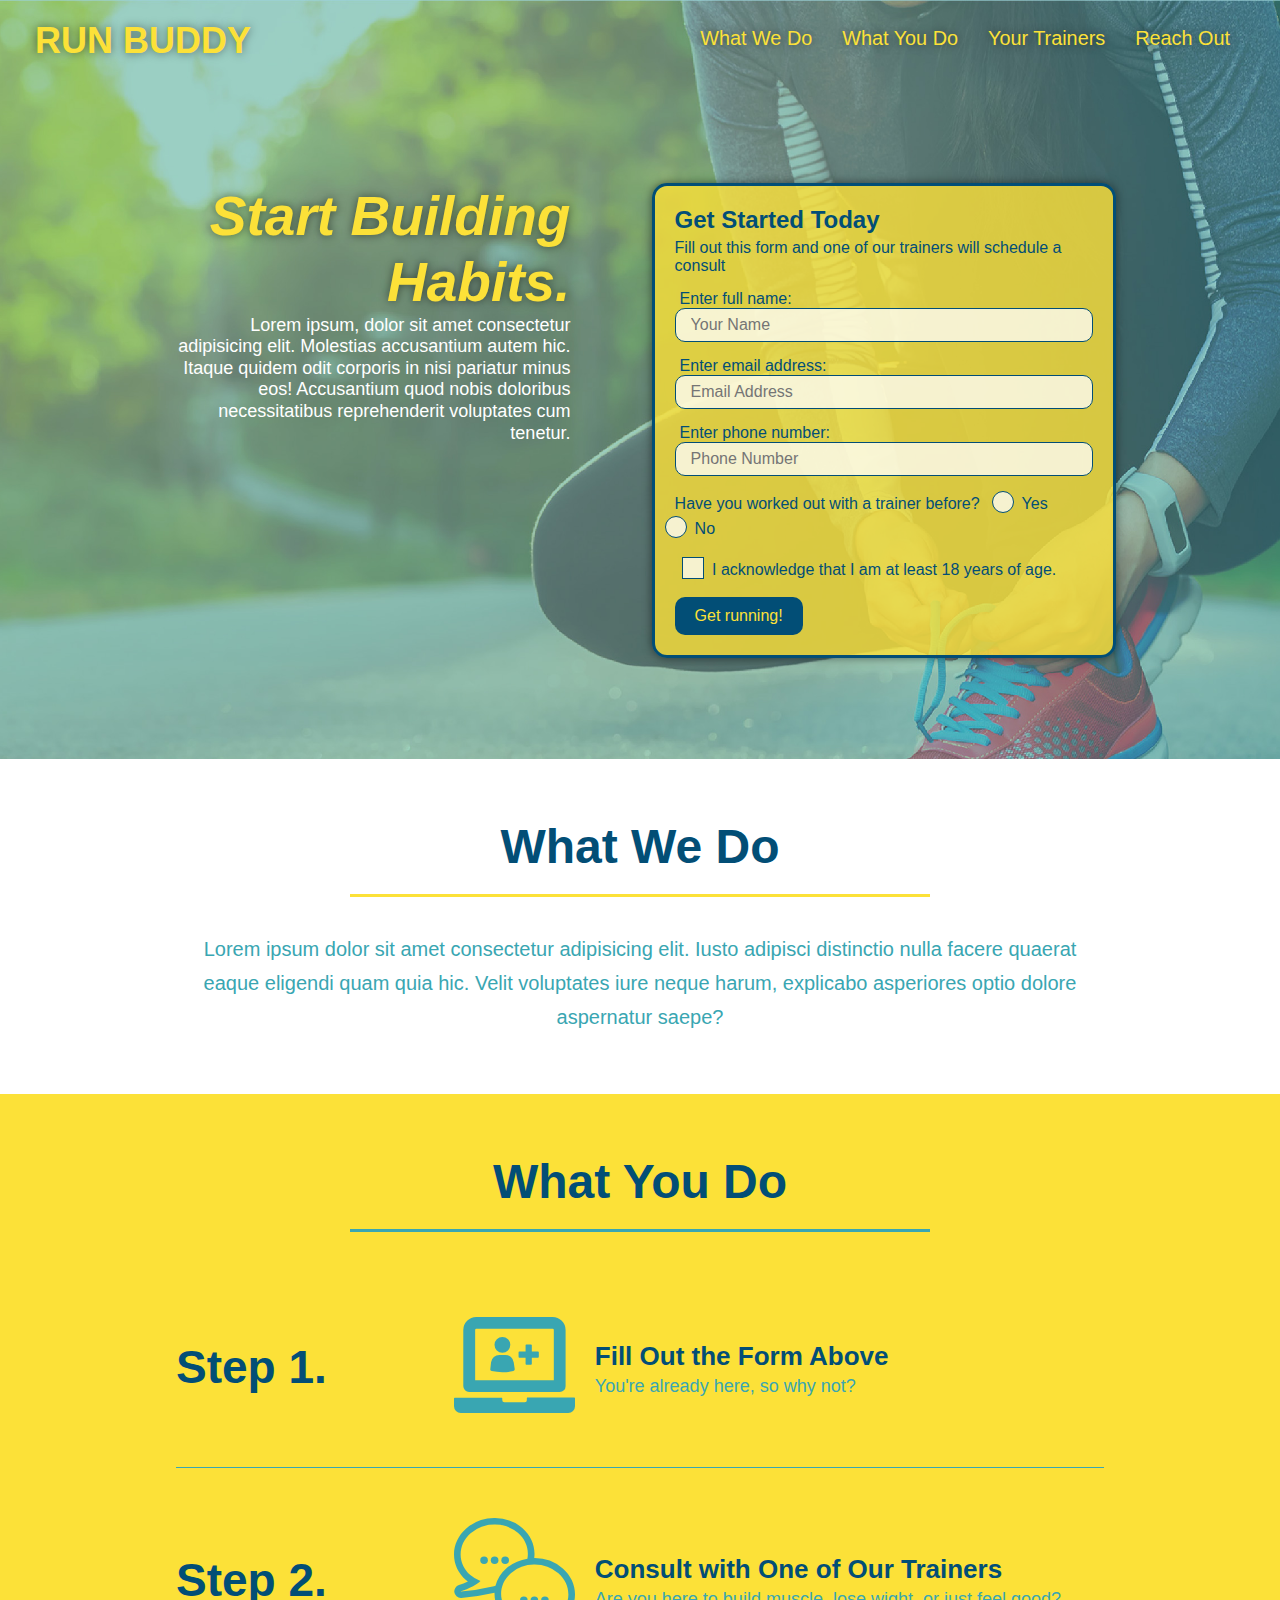
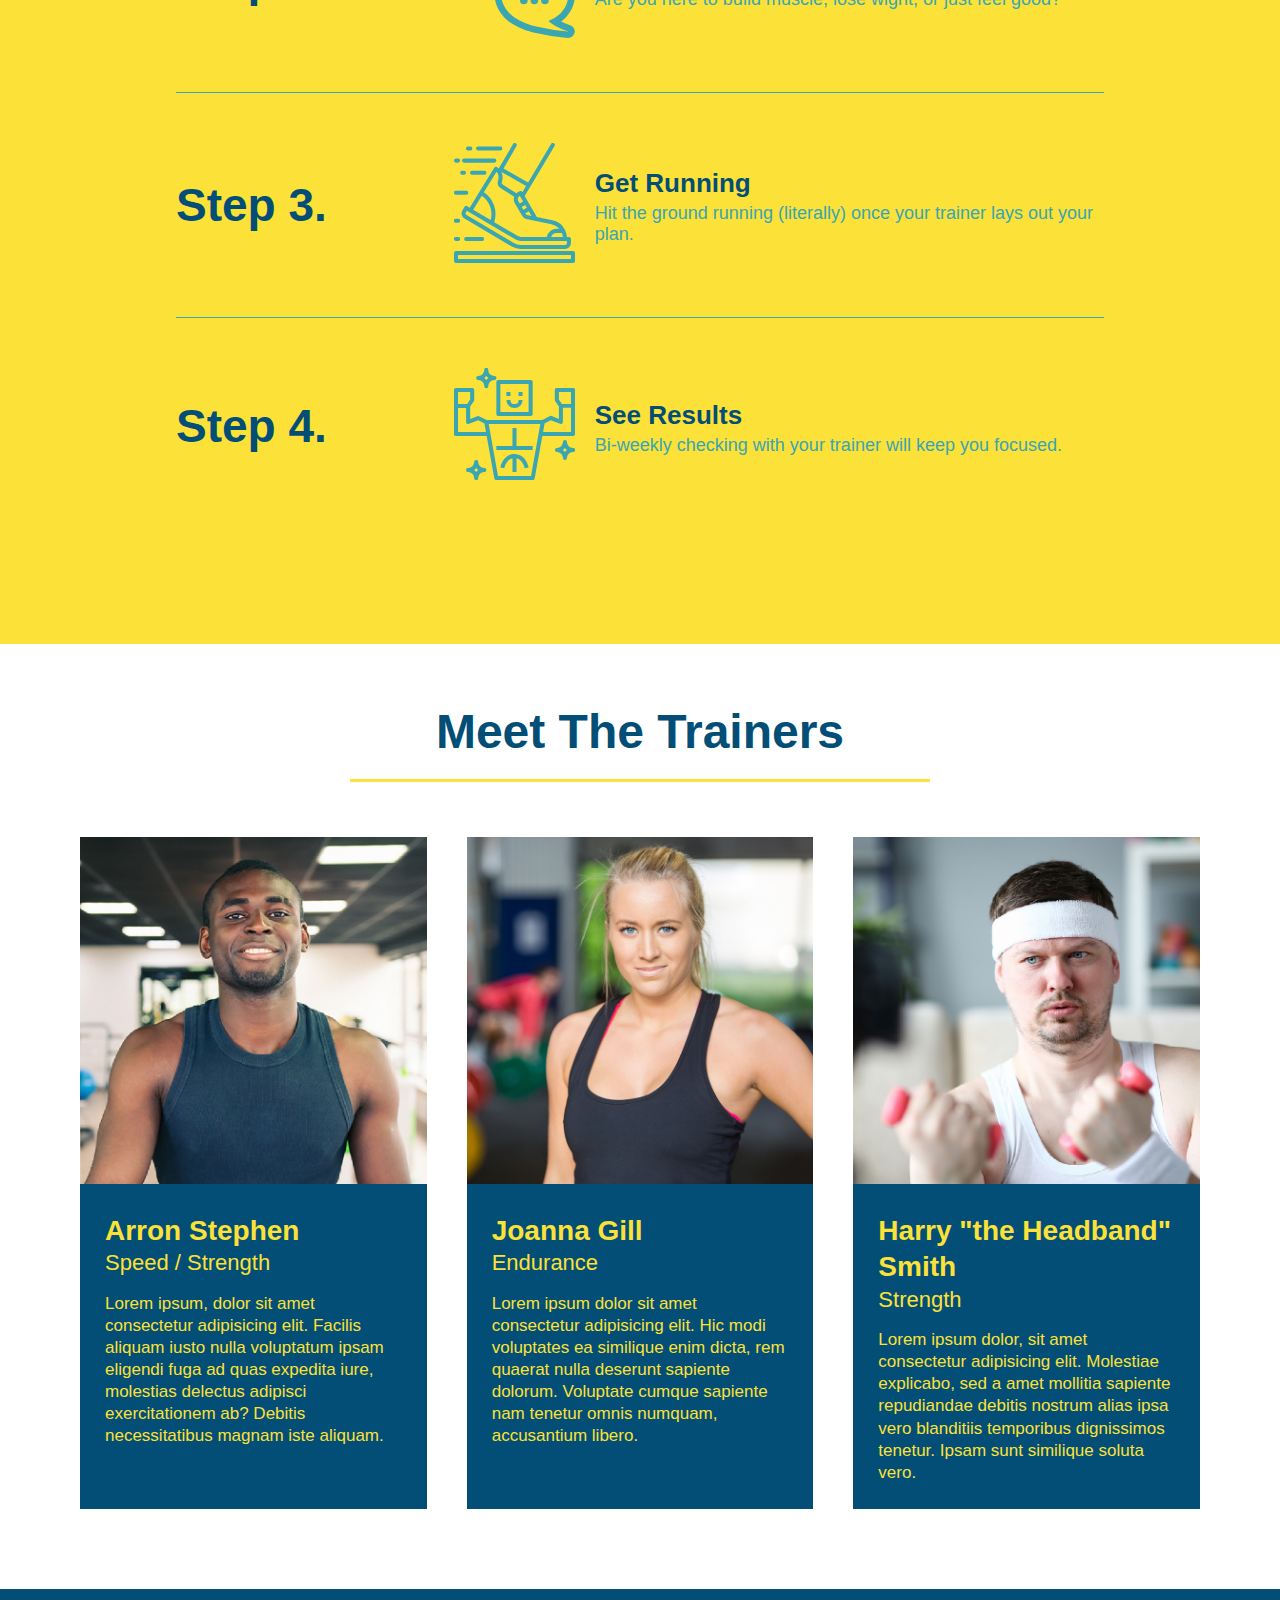
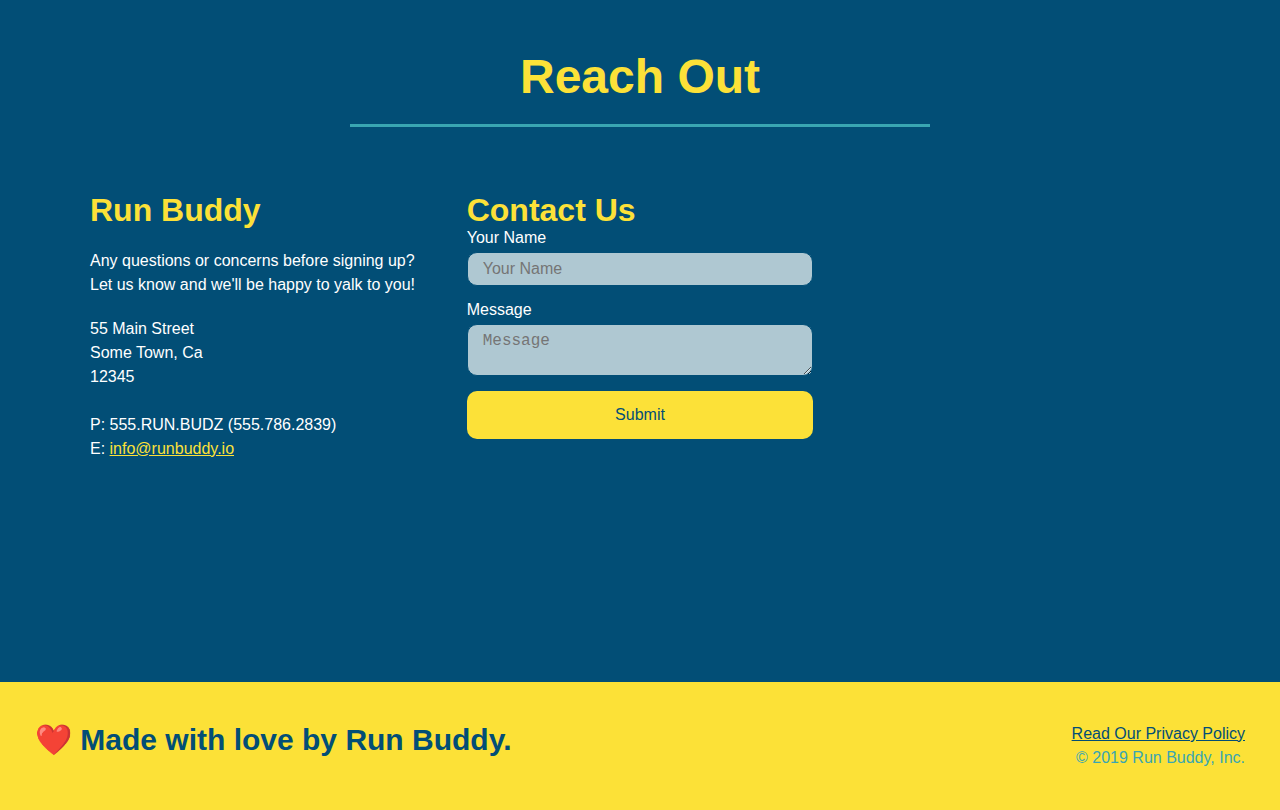
<file: index.html>
<!DOCTYPE html>
<html lang = "en">
    <head>
        <meta charset = "UTF-8" name = "viewport" content = "width=device-width, initial-scaled = 1.0"/>
        
        <title>Run Buddy</title>

        <link rel = "stylesheet" href = "./assets/css/style.css"/>
        
    </head>
    <body>
        <!--navigation -->
        <header>
            <h1>
                <a href = "/">RUN BUDDY</a>
            </h1>
            <nav>
                <!-- Unordered list elements -->
                <ul>
                    <!-- List item element-->
                    <li>
                        <!-- Anchor element -->
                        <a href = "#what-we-do">What We Do</a>
                    </li>
                    <li>
                        <a href = "#what-you-do">What You Do</a>
                    </li>
                    <li>
                        <a href = "#your-trainers">Your Trainers</a>
                    </li>
                    <li>
                        <a href = "#reach-out">Reach Out</a>
                    </li>
                </ul>
            </nav>
        </header>

        <!-- hero/jumbotron -->
        <section class = "hero">
            <div class = "hero-cta">
                <h2>Start Building Habits.</h2>
                <p>
                    Lorem ipsum, dolor sit amet consectetur adipisicing elit. Molestias accusantium autem hic. Itaque quidem odit corporis in nisi pariatur minus eos! Accusantium quod nobis doloribus necessitatibus reprehenderit voluptates cum tenetur.
                </p>
            </div>
            <div class = "hero-form">
                <h3>Get Started Today</h3>
                <p>Fill out this form and one of our trainers will schedule a consult</p>
                <form>
                    <label for = "name">Enter full name:</label>
                    <input class = "form-input" type = "text" placeholder = "Your Name" name = "name" id = "name"/>
                    
                    <label for = "email">Enter email address:</label>
                    <input class = "form-input" type = "email" placeholder = "Email Address" name = "email" id = "email"/>

                    <label for = "phone">Enter phone number:</label>
                    <input class = "form-input" type = "tel" placeholder = "Phone Number" name = "phone" id = "phone"/>
                    <p>
                        Have you worked out with a trainer before?
                        <span class = "radio-wrapper">
                            <input type = "radio" name = "trainer-confirm" id = "trainer-yes"/>
                            <label for = "trainer-yes">Yes</label>                           
                        </span>
                        <span class = "radio-wrapper">
                            <input type = "radio" name = "trainer-confirm" id = "trainer-no"/>
                            <label for = "trainer-no">No</label>
                        </span>
                    </p>
                    <p>
                        <span class = "checkbox-wrapper">
                            <input type = "checkbox" name = "age-confrim" id= "checkbox"/>
                            <label for = "checkbox">
                                I acknowledge that I am at least 18 years of age.
                            </label>
                        </span>
                    </p>
                    <button type = "submit">
                        Get running!
                    </button>

                </form>
            </div>
        </section>

        <!-- "what we do" section -->
        <section id = "what-we-do" class = "intro">
            <div class = "flex-row">
                <h2 class = "section-title primary-border">What We Do</h2>
            </div>
            <div class = "flex-row">
                <p>
                    Lorem ipsum dolor sit amet consectetur adipisicing elit. Iusto adipisci distinctio nulla facere quaerat eaque eligendi quam quia hic. Velit voluptates iure neque harum, explicabo asperiores optio dolore aspernatur saepe?
                </p>
            </div>                     
        </section>

        <!-- "what you do" section -->
        <section id = "what-you-do" class = "steps">
            <div class = "flex-row">
                <h2 class = "section-title secondary-border">What You Do</h2>
            </div>
            <div class = "step">
                <h3>Step 1.</h3>
                <div class = "step-info">
                    <div class = "step-img">
                        <img src = "./assets/images/step-1.svg" alt = ""/>
                    </div>
                    <div class = "step-text">
                        <h4>Fill Out the Form Above</h4>
                        <p>You're already here, so why not?</p>
                    </div>
                </div>
            </div>

            <div class = "step">
                <h3>Step 2.</h3>
                <div class = "step-info">
                    <div class = "step-img">
                        <img src = "./assets/images/step-2.svg" alt = ""/>
                    </div>
                    <div class = "step-text">
                        <h4>Consult with One of Our Trainers</h4>
                        <p>Are you here to build muscle, lose wight, or just feel good?</p>
                    </div>
                </div>
            </div>

            <div class = "step">
                <h3>Step 3.</h3>
                <div class = "step-info">
                    <div class = "step-img">
                        <img src = "./assets/images/step-3.svg" alt = ""/>
                    </div>
                    <div class = "step-text">
                        <h4>Get Running</h4>
                        <p>Hit the ground running (literally) once your trainer lays out your plan.</p>
                    </div>
                </div>
            </div>

            <div class = "step">
                <h3>Step 4.</h3>
                <div class = "step-info">
                    <div class = "step-img">
                        <img src = "./assets/images/step-4.svg" alt = ""/>
                    </div>
                    <div class = "step-text">
                        <h4>See Results</h4>
                        <p>Bi-weekly checking with your trainer will keep you focused.</p>
                    </div>
                </div>
            </div>
        </section>

        <!-- "meet the trainers" section -->
        <section id = "your-trainers">
            <div class = "flex-row">
                <h2 class = "section-title primary-border">Meet The Trainers</h2>
            </div>
            <div class = "trainers">
                <article class = "trainer">
                    <img src = "./assets/images/trainer-1.jpg" alt = "Arron Stephens in his workout clothes, ready to pump iron"/>
                    <div class = "trainer-bio">
                        <h3 class = "trainer-name">Arron Stephen</h3>
                        <h4 class = "trainer-role">Speed / Strength</h4>              
                        <p>
                            Lorem ipsum, dolor sit amet consectetur adipisicing elit. Facilis aliquam iusto nulla voluptatum ipsam eligendi fuga ad quas expedita iure, molestias delectus adipisci exercitationem ab? Debitis necessitatibus magnam iste aliquam.
                        </p>
                    </div>
                </article>
                <article class = "trainer"> 
                    <img src = "./assets/images/trainer-2.jpg" alt = "Joanna Gill cooling off after a workout"/>
                    <div class = "trainer-bio">
                        <h3 class = "trainer-name">Joanna Gill</h3>
                        <h4 class = "trainer-role">Endurance</h4>
                        <p>
                            Lorem ipsum dolor sit amet consectetur adipisicing elit. Hic modi voluptates ea similique enim dicta, rem quaerat nulla deserunt sapiente dolorum. Voluptate cumque sapiente nam tenetur omnis numquam, accusantium libero.    
                        </p>
                    </div>    
                </article>
                <article class = "trainer">
                    <img src = "./assets/images/trainer-3.jpg" alt = "Harry Smith wearing a headband and lifting comically small pink weights"/>
                    <div class = "trainer-bio">
                        <h3 class = "trainer-name">Harry "the Headband" Smith</h3>
                        <h4 class = trainer-role>Strength</h4>
                        <p>
                            Lorem ipsum dolor, sit amet consectetur adipisicing elit. Molestiae explicabo, sed a amet mollitia sapiente repudiandae debitis nostrum alias ipsa vero blanditiis temporibus dignissimos tenetur. Ipsam sunt similique soluta vero.
                        </p>
                    </div>
                </article>
            </div>
        </section>

        <!-- "reach out" section -->
        <section id = "reach-out" class = "contact">
            <h2 class = "section-title secondary-border">Reach Out</h2>
            <div class = "contact-info">
                <div class = "contact-info">
                    <div>
                        <h3>
                            Run Buddy
                        </h3>
                        <p>
                            Any questions or concerns before signing up?
                            <br/>
                            Let us know and we'll be happy to yalk to you!
                        </p>
                        <address>
                            55 Main Street <br/>
                            Some Town, Ca <br/>
                            12345 <br/><br/>
                            P: 555.RUN.BUDZ (555.786.2839)<br/>
                            E: <a href = "mailto:info@runbuddy.io">info@runbuddy.io</a>
                        </address>
                    </div>
                    <div class = "contact-form">
                        <h3>Contact Us</h3>
                        <form>
                            <label for = "contact-name">Your Name</label>
                            <input type = "text" id = "contact-name" placeholder = "Your Name" />

                            <label for = "contact-message">Message</label>
                            <textarea id = "contact-message" placeholder = "Message"></textarea>

                            <button type = "submit">Submit</buttom>
                        </form>
                    </div>       
                    <iframe 
                        src="https://www.google.com/maps/embed?pb=!1m18!1m12!1m3!1d2895.558683058066!2d-89.74902238422682!3d43.469809872287655!2m3!1f0!2f0!3f0!3m2!1i1024!2i768!4f13.1!3m3!1m2!1s0x88076a65f02b73b5%3A0x31add589e475df8e!2s315%203rd%20Ave%2C%20Baraboo%2C%20WI%2053913!5e0!3m2!1sen!2sus!4v1622053499423!5m2!1sen!2sus"
                        style="border:0;" 
                        allowfullscreen="" 
                        loading="lazy">
                    </iframe>  
                </div>       
            </div>
        </section>

        <!-- footer -->
        <footer>
            <h2>❤️ Made with love by Run Buddy.</h2>
            <div>
                <a href = "./privacy-policy.html">Read Our Privacy Policy</a><br/>
                &copy; 2019 Run Buddy, Inc.
            </div>
        </footer>
           
    </body>
</html>
</file>
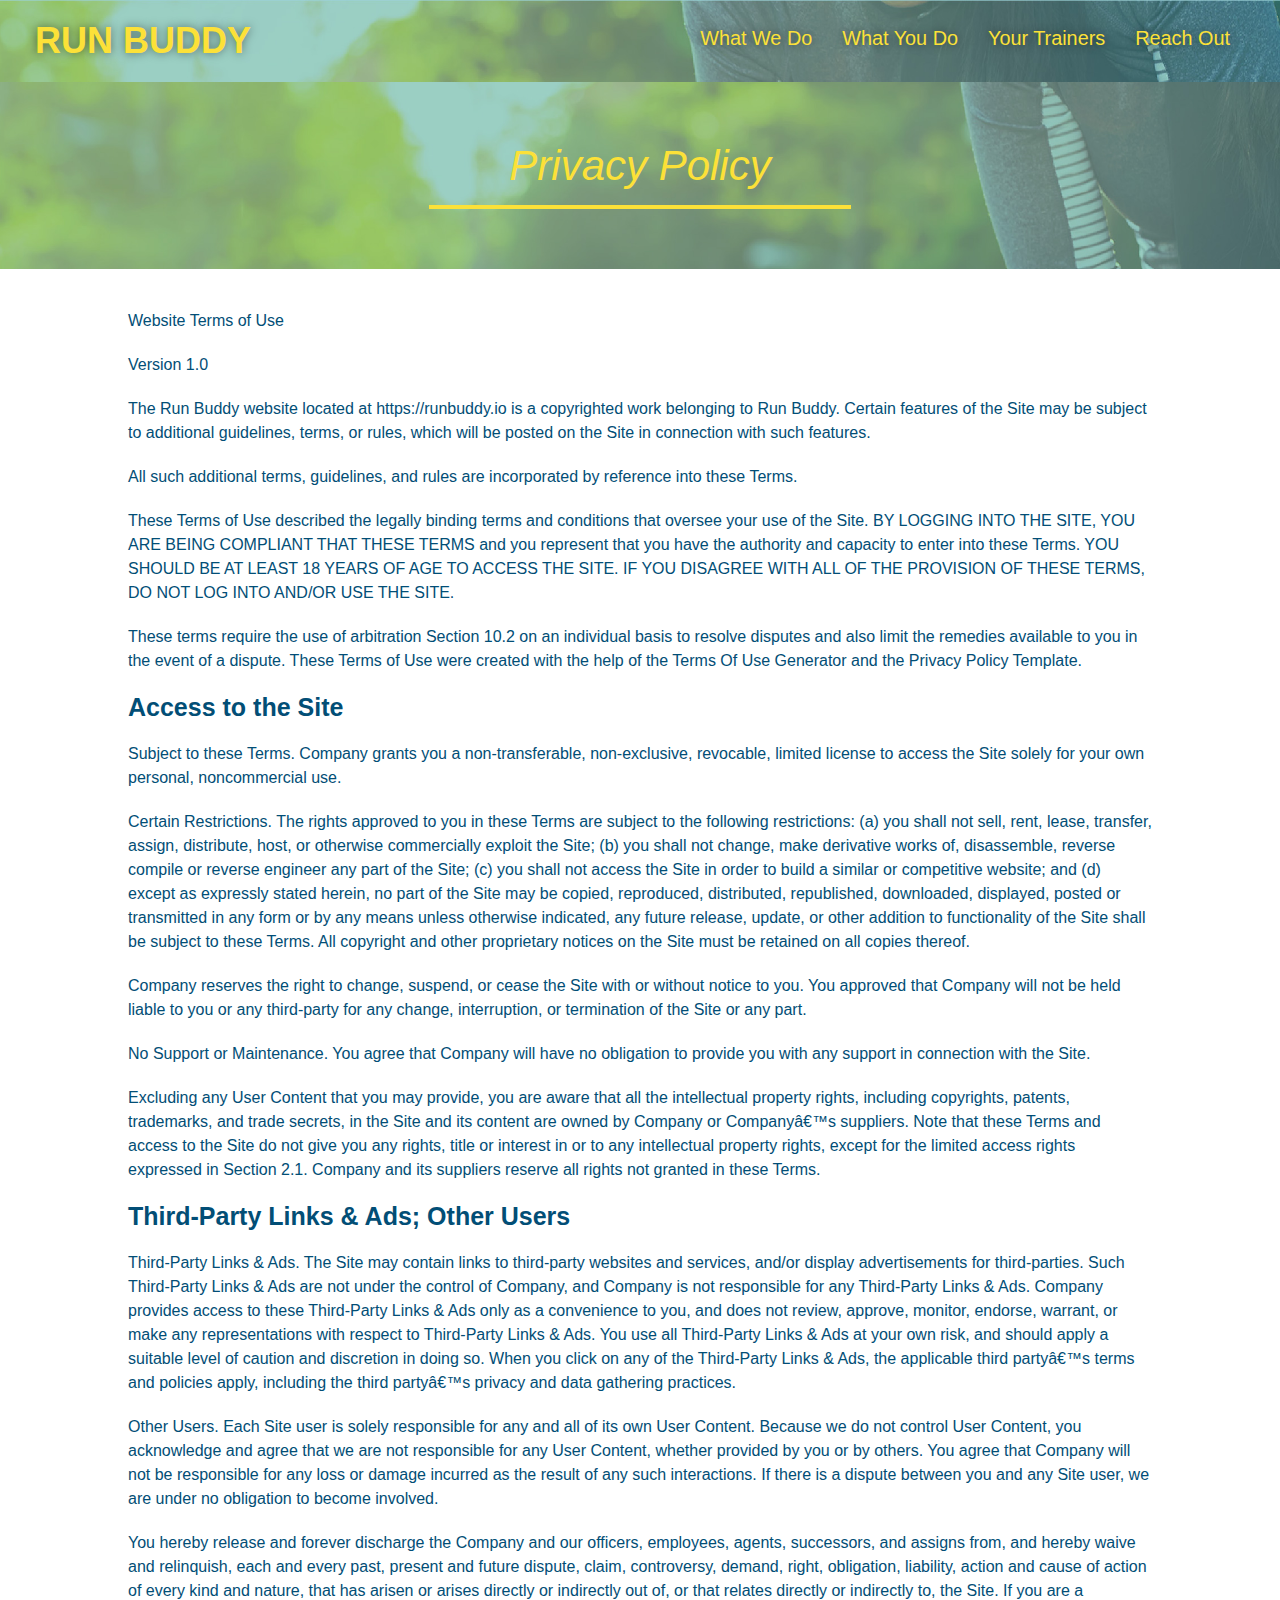
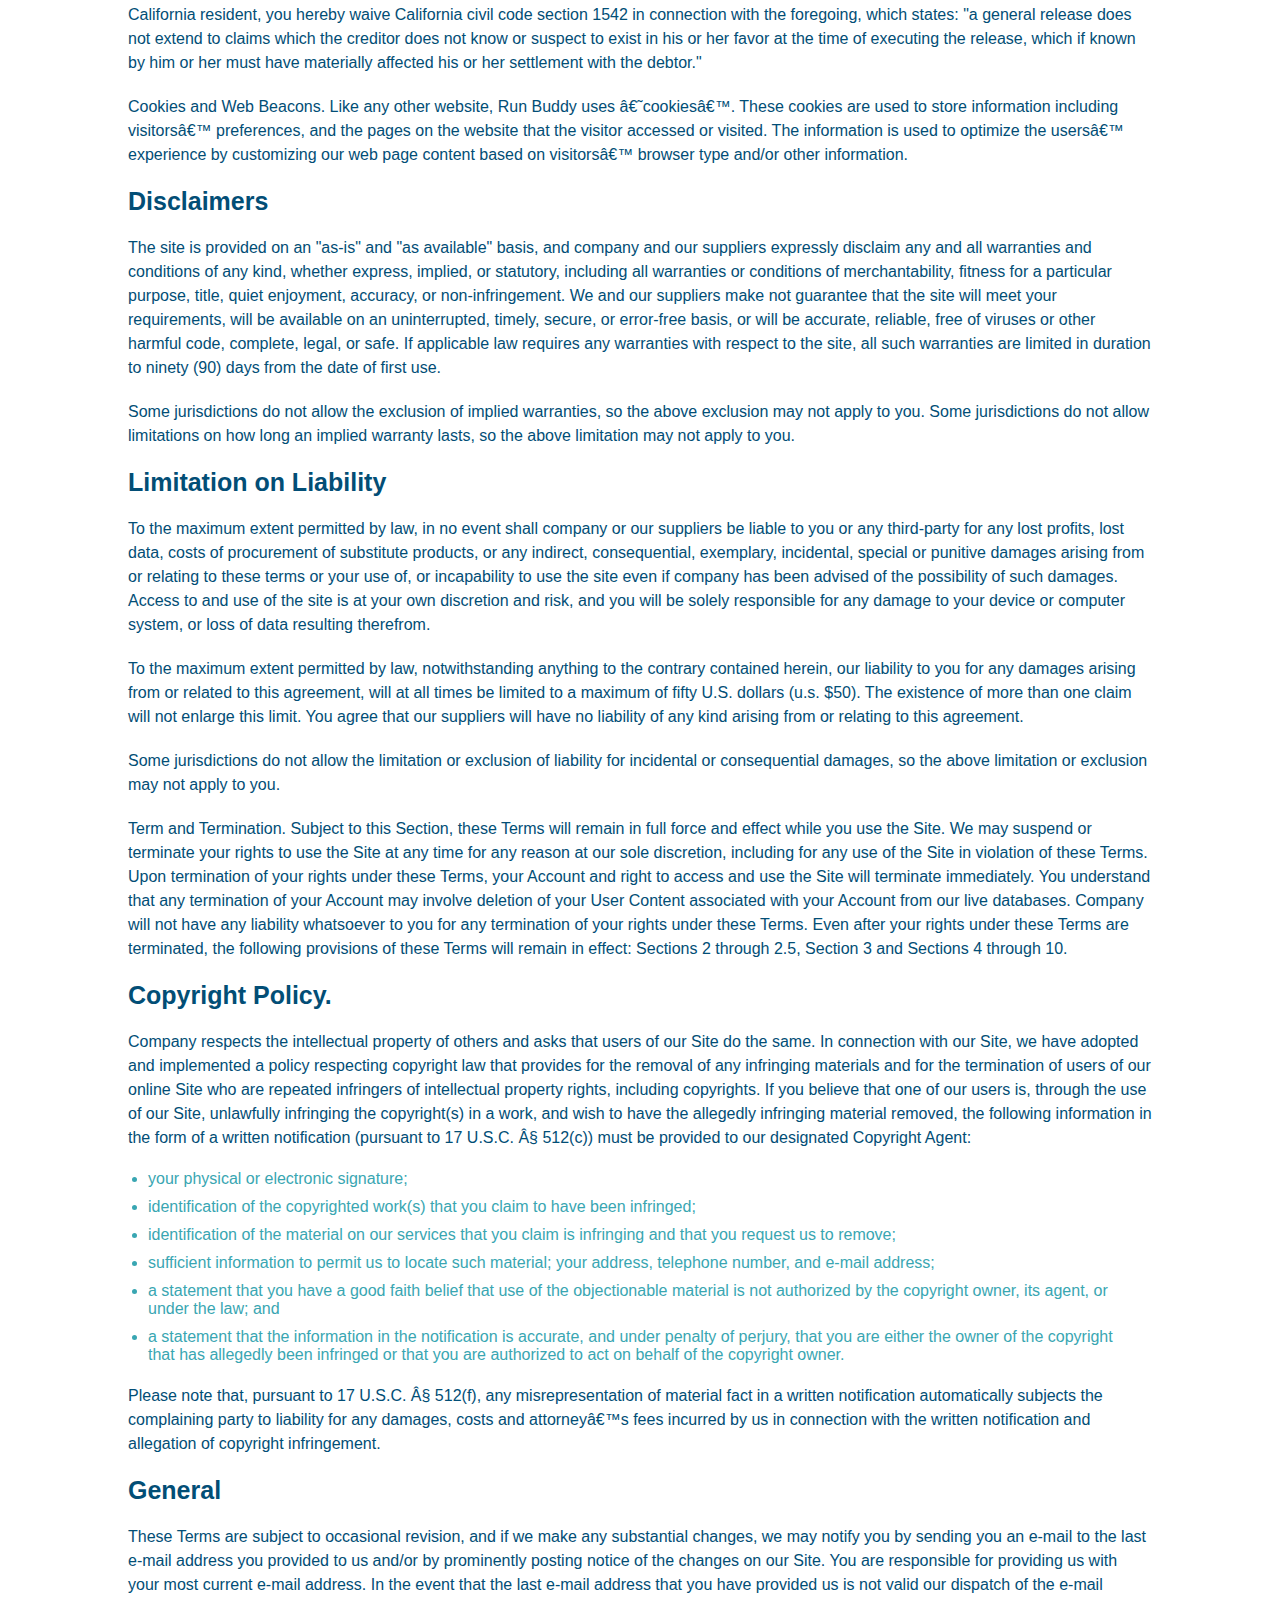
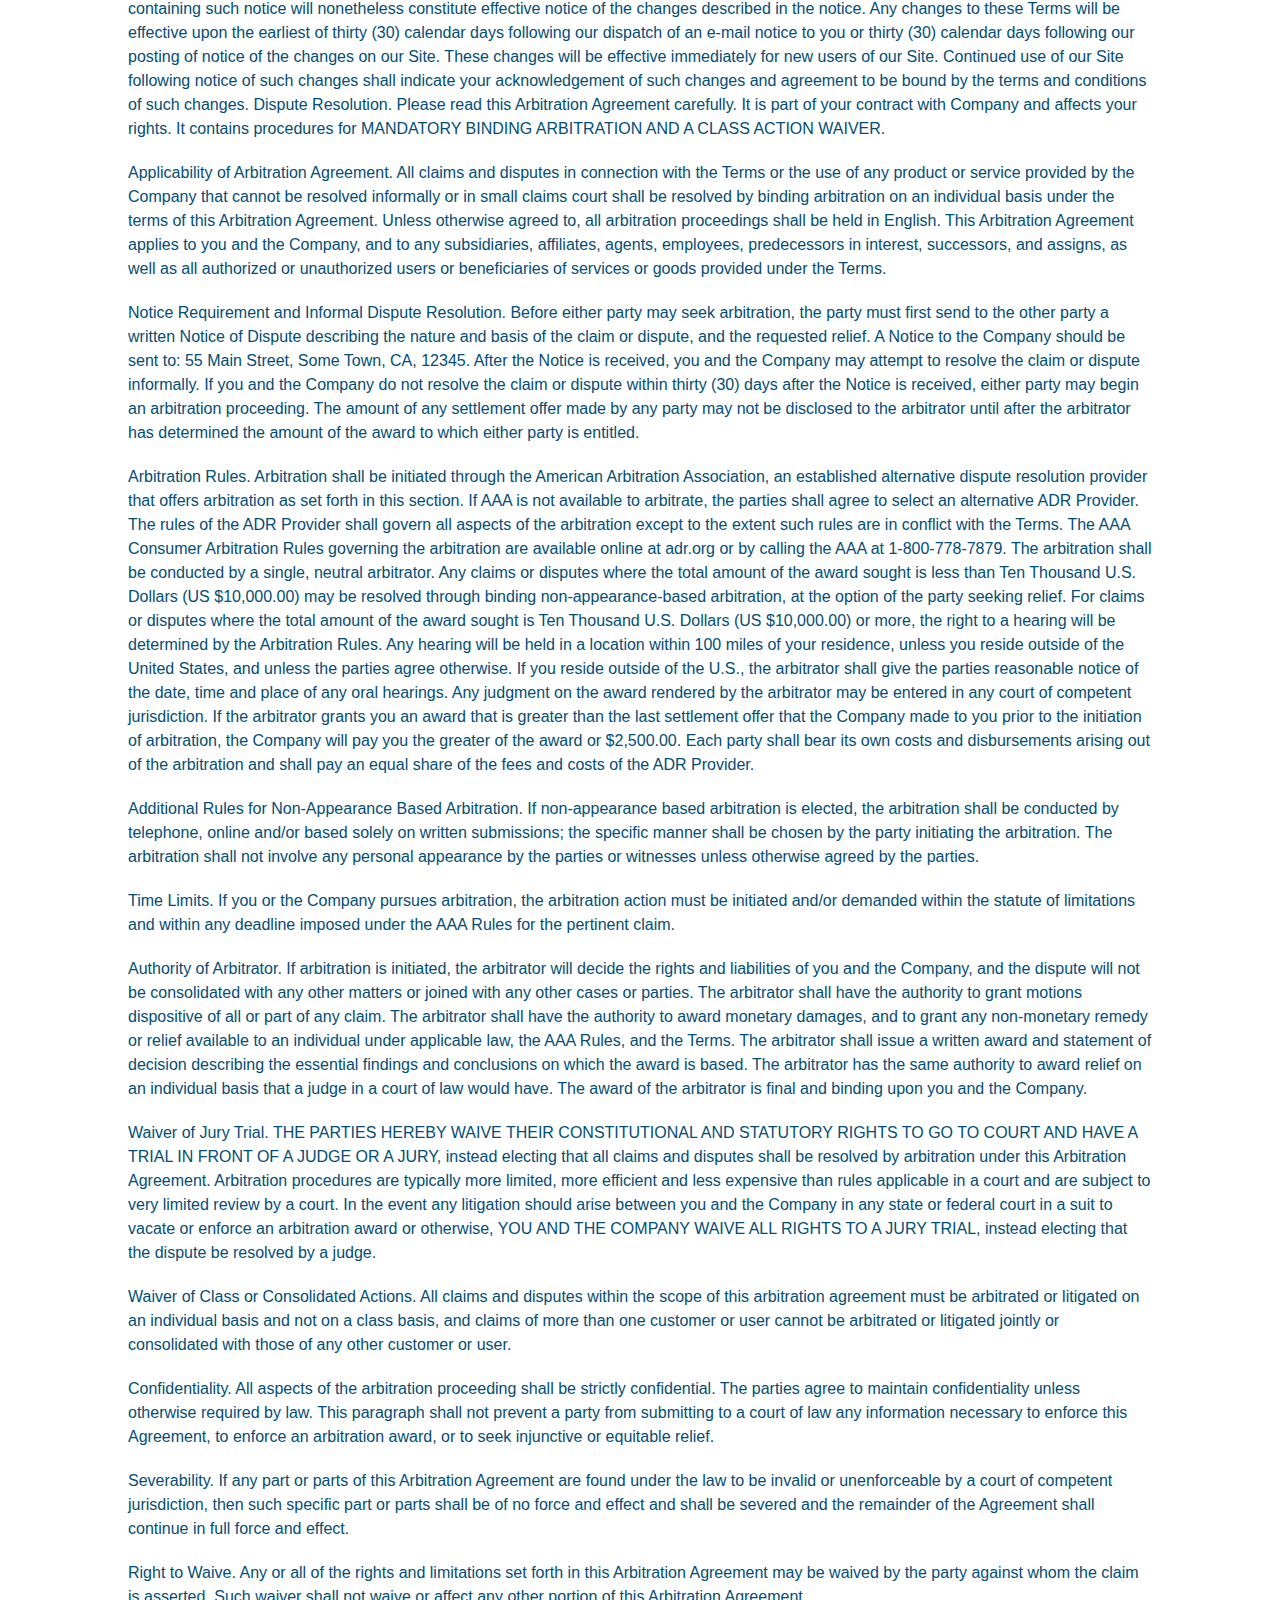
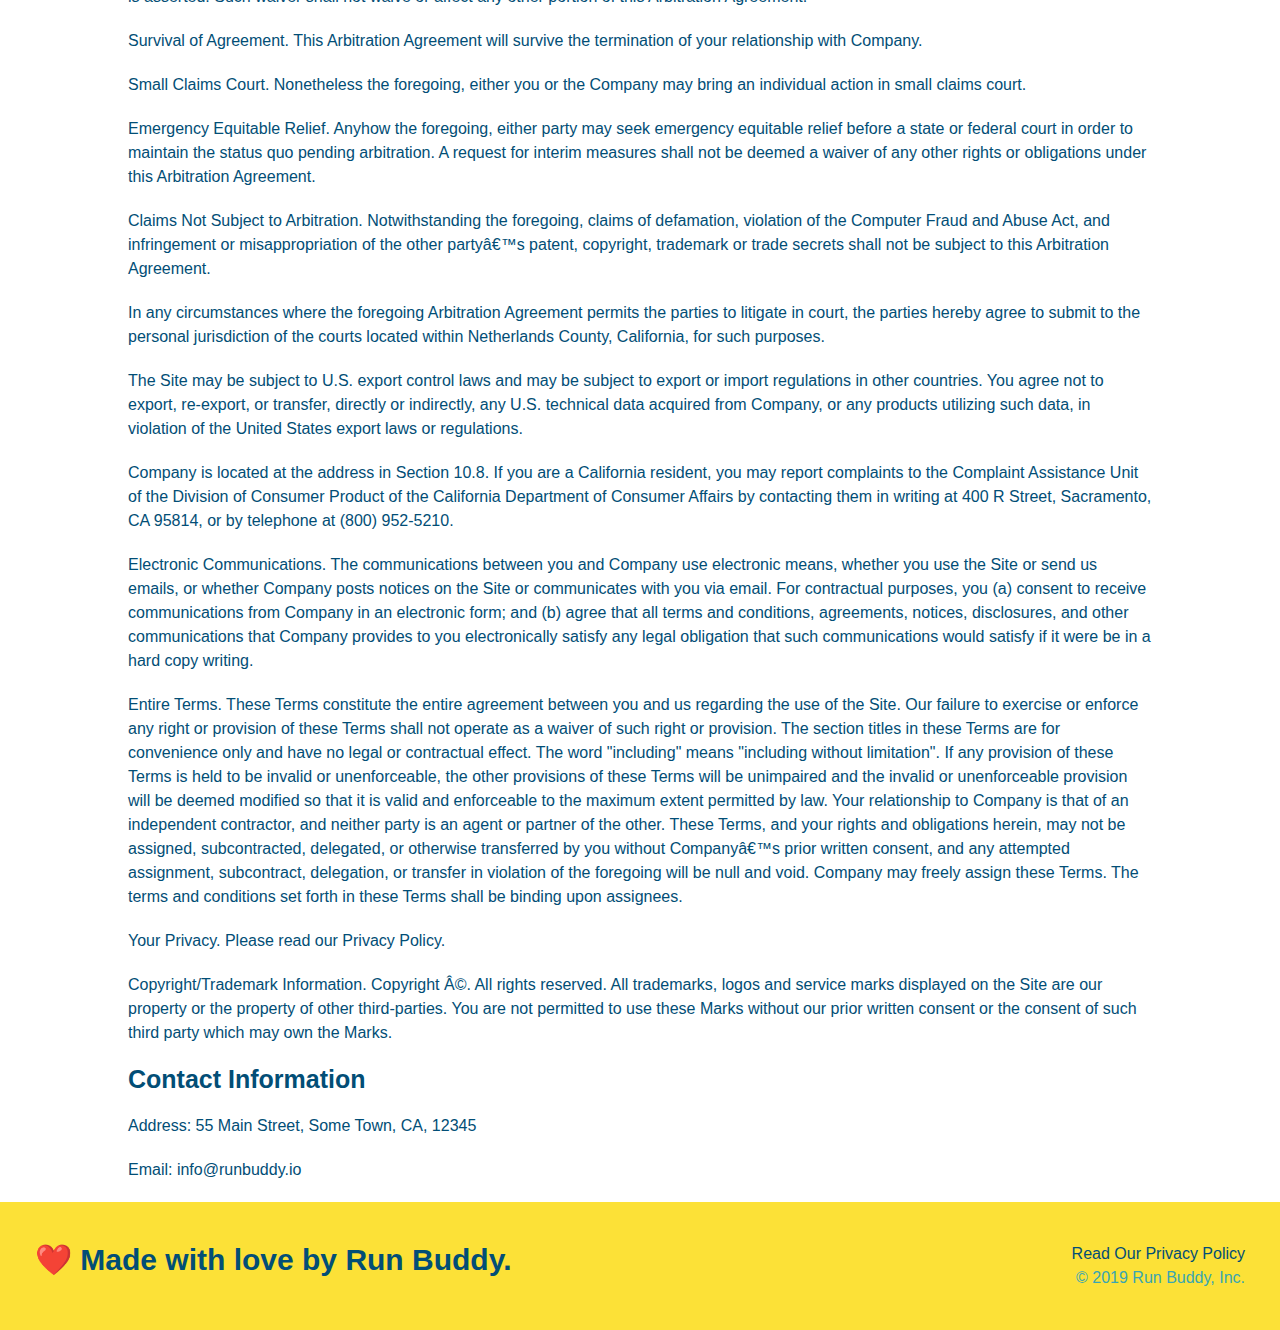
<file: privacy-policy.html>
<!DOCTYPE html>
<html lang = "en">
    <head>
        <meta charset = "UTF-8" name = "viewport" content = "width=device-width, initial-scaled = 1.0"/>

        <title>Privacy Policy - Run Buddy</title>

        <link rel = "stylesheet" href = "./assets/css/style.css"/>
        <link rel = "stylesheet" href = "./assets/css/secondary-styles.css"/>
    </head>
    <body>
        <header>
            <h1>
                <a href = "/">RUN BUDDY</a>
            </h1>
            <nav>
                <!-- Unordered list elements -->
                <ul>
                    <!-- List item element-->
                    <li>
                        <!-- Anchor element -->
                        <a href = "./index.html#what-we-do">What We Do</a>
                    </li>
                    <li>
                        <a href = "./index.html#what-you-do">What You Do</a>
                    </li>
                    <li>
                        <a href = "./index.html#your-trainers">Your Trainers</a>
                    </li>
                    <li>
                        <a href = "./index.html#reach-out">Reach Out</a>
                    </li>
                </ul>
            </nav>
        </header>

        <section class = "hero">
            <h2 class = "page-title">
                Privacy Policy
            </h2>
        </section>

        <article class = "secondary-content">
            <p>
                Website Terms of Use
              </p>
        
              <p>
                Version 1.0
              </p>
        
              <p>
                The Run Buddy website located at https://runbuddy.io is a copyrighted work belonging to Run Buddy. Certain
                features of the Site may be subject to additional guidelines, terms, or rules, which will be posted on the Site
                in connection with such features.
              </p>
        
              <p>
                All such additional terms, guidelines, and rules are incorporated by reference into these Terms.
              </p>
        
              <p>
                These Terms of Use described the legally binding terms and conditions that oversee your use of the Site. BY
                LOGGING INTO THE SITE, YOU ARE BEING COMPLIANT THAT THESE TERMS and you represent that you have the authority
                and capacity to enter into these Terms. YOU SHOULD BE AT LEAST 18 YEARS OF AGE TO ACCESS THE SITE. IF YOU
                DISAGREE WITH ALL OF THE PROVISION OF THESE TERMS, DO NOT LOG INTO AND/OR USE THE SITE.
              </p>
        
              <p>
                These terms require the use of arbitration Section 10.2 on an individual basis to resolve disputes and also
                limit the remedies available to you in the event of a dispute. These Terms of Use were created with the help of
                the Terms Of Use Generator and the Privacy Policy Template.
              </p>
        
              <h3>
                Access to the Site
              </h3>
        
              <p>
                Subject to these Terms. Company grants you a non-transferable, non-exclusive, revocable, limited license to
                access the Site solely for your own personal, noncommercial use.
              </p>
        
              <p>
                Certain Restrictions. The rights approved to you in these Terms are subject to the following restrictions: (a)
                you shall not sell, rent, lease, transfer, assign, distribute, host, or otherwise commercially exploit the Site;
                (b) you shall not change, make derivative works of, disassemble, reverse compile or reverse engineer any part of
                the Site; (c) you shall not access the Site in order to build a similar or competitive website; and (d) except
                as expressly stated herein, no part of the Site may be copied, reproduced, distributed, republished, downloaded,
                displayed, posted or transmitted in any form or by any means unless otherwise indicated, any future release,
                update, or other addition to functionality of the Site shall be subject to these Terms. All copyright and other
                proprietary notices on the Site must be retained on all copies thereof.
              </p>
        
              <p>
                Company reserves the right to change, suspend, or cease the Site with or without notice to you. You approved
                that Company will not be held liable to you or any third-party for any change, interruption, or termination of
                the Site or any part.
              </p>
        
              <p>
                No Support or Maintenance. You agree that Company will have no obligation to provide you with any support in
                connection with the Site.
              </p>
        
              <p>
                Excluding any User Content that you may provide, you are aware that all the intellectual property rights,
                including copyrights, patents, trademarks, and trade secrets, in the Site and its content are owned by Company
                or Companyâ€™s suppliers. Note that these Terms and access to the Site do not give you any rights, title or
                interest in or to any intellectual property rights, except for the limited access rights expressed in Section
                2.1. Company and its suppliers reserve all rights not granted in these Terms.
              </p>
        
              <h3>
                Third-Party Links & Ads; Other Users
              </h3>
        
              <p>
                Third-Party Links & Ads. The Site may contain links to third-party websites and services, and/or display
                advertisements for third-parties. Such Third-Party Links & Ads are not under the control of Company, and Company
                is not responsible for any Third-Party Links & Ads. Company provides access to these Third-Party Links & Ads
                only as a convenience to you, and does not review, approve, monitor, endorse, warrant, or make any
                representations with respect to Third-Party Links & Ads. You use all Third-Party Links & Ads at your own risk,
                and should apply a suitable level of caution and discretion in doing so. When you click on any of the
                Third-Party Links & Ads, the applicable third partyâ€™s terms and policies apply, including the third partyâ€™s
                privacy and data gathering practices.
              </p>
        
              <p>
                Other Users. Each Site user is solely responsible for any and all of its own User Content. Because we do not
                control User Content, you acknowledge and agree that we are not responsible for any User Content, whether
                provided by you or by others. You agree that Company will not be responsible for any loss or damage incurred as
                the result of any such interactions. If there is a dispute between you and any Site user, we are under no
                obligation to become involved.
              </p>
        
              <p>
                You hereby release and forever discharge the Company and our officers, employees, agents, successors, and
                assigns from, and hereby waive and relinquish, each and every past, present and future dispute, claim,
                controversy, demand, right, obligation, liability, action and cause of action of every kind and nature, that has
                arisen or arises directly or indirectly out of, or that relates directly or indirectly to, the Site. If you are
                a California resident, you hereby waive California civil code section 1542 in connection with the foregoing,
                which states: "a general release does not extend to claims which the creditor does not know or suspect to exist
                in his or her favor at the time of executing the release, which if known by him or her must have materially
                affected his or her settlement with the debtor."
              </p>
        
              <p>
                Cookies and Web Beacons. Like any other website, Run Buddy uses â€˜cookiesâ€™. These cookies are used to store
                information including visitorsâ€™ preferences, and the pages on the website that the visitor accessed or visited.
                The information is used to optimize the usersâ€™ experience by customizing our web page content based on visitorsâ€™
                browser type and/or other information.
              </p>
        
              <h3>
                Disclaimers
              </h3>
        
              <p>
                The site is provided on an "as-is" and "as available" basis, and company and our suppliers expressly disclaim
                any and all warranties and conditions of any kind, whether express, implied, or statutory, including all
                warranties or conditions of merchantability, fitness for a particular purpose, title, quiet enjoyment, accuracy,
                or non-infringement. We and our suppliers make not guarantee that the site will meet your requirements, will be
                available on an uninterrupted, timely, secure, or error-free basis, or will be accurate, reliable, free of
                viruses or other harmful code, complete, legal, or safe. If applicable law requires any warranties with respect
                to the site, all such warranties are limited in duration to ninety (90) days from the date of first use.
              </p>
        
              <p>
                Some jurisdictions do not allow the exclusion of implied warranties, so the above exclusion may not apply to
                you. Some jurisdictions do not allow limitations on how long an implied warranty lasts, so the above limitation
                may not apply to you.
              </p>
        
              <h3>
                Limitation on Liability
              </h3>
        
              <p>
                To the maximum extent permitted by law, in no event shall company or our suppliers be liable to you or any
                third-party for any lost profits, lost data, costs of procurement of substitute products, or any indirect,
                consequential, exemplary, incidental, special or punitive damages arising from or relating to these terms or
                your use of, or incapability to use the site even if company has been advised of the possibility of such
                damages. Access to and use of the site is at your own discretion and risk, and you will be solely responsible
                for any damage to your device or computer system, or loss of data resulting therefrom.
              </p>
        
              <p>
                To the maximum extent permitted by law, notwithstanding anything to the contrary contained herein, our liability
                to you for any damages arising from or related to this agreement, will at all times be limited to a maximum of
                fifty U.S. dollars (u.s. $50). The existence of more than one claim will not enlarge this limit. You agree that
                our suppliers will have no liability of any kind arising from or relating to this agreement.
              </p>
        
              <p>
                Some jurisdictions do not allow the limitation or exclusion of liability for incidental or consequential
                damages, so the above limitation or exclusion may not apply to you.
              </p>
        
              <p>
                Term and Termination. Subject to this Section, these Terms will remain in full force and effect while you use
                the Site. We may suspend or terminate your rights to use the Site at any time for any reason at our sole
                discretion, including for any use of the Site in violation of these Terms. Upon termination of your rights under
                these Terms, your Account and right to access and use the Site will terminate immediately. You understand that
                any termination of your Account may involve deletion of your User Content associated with your Account from our
                live databases. Company will not have any liability whatsoever to you for any termination of your rights under
                these Terms. Even after your rights under these Terms are terminated, the following provisions of these Terms
                will remain in effect: Sections 2 through 2.5, Section 3 and Sections 4 through 10.
              </p>
        
              <h3>
                Copyright Policy.
              </h3>
        
              <p>
                Company respects the intellectual property of others and asks that users of our Site do the same. In connection
                with our Site, we have adopted and implemented a policy respecting copyright law that provides for the removal
                of any infringing materials and for the termination of users of our online Site who are repeated infringers of
                intellectual property rights, including copyrights. If you believe that one of our users is, through the use of
                our Site, unlawfully infringing the copyright(s) in a work, and wish to have the allegedly infringing material
                removed, the following information in the form of a written notification (pursuant to 17 U.S.C. Â§ 512(c)) must
                be provided to our designated Copyright Agent:
              </p>
        
              <ul>
                <li>
                  your physical or electronic signature;
                </li>
                <li>
                  identification of the copyrighted work(s) that you claim to have been infringed;
                </li>
                <li>
                  identification of the material on our services that you claim is infringing and that you request us to remove;
                </li>
                <li>
                  sufficient information to permit us to locate such material; your address, telephone number, and e-mail
                  address;
                </li>
                <li>
                  a statement that you have a good faith belief that use of the objectionable material is not authorized by the
                  copyright owner, its agent, or under the law; and
                </li>
                <li>
                  a statement that the information in the notification is accurate, and under penalty of perjury, that you are
                  either the owner of the copyright that has allegedly been infringed or that you are authorized to act on
                  behalf of the copyright owner.
                </li>
              </ul>
        
              <p>
                Please note that, pursuant to 17 U.S.C. Â§ 512(f), any misrepresentation of material fact in a written
                notification automatically subjects the complaining party to liability for any damages, costs and attorneyâ€™s
                fees incurred by us in connection with the written notification and allegation of copyright infringement.
              </p>
        
              <h3>
                General
              </h3>
        
              <p>
                These Terms are subject to occasional revision, and if we make any substantial changes, we may notify you by
                sending you an e-mail to the last e-mail address you provided to us and/or by prominently posting notice of the
                changes on our Site. You are responsible for providing us with your most current e-mail address. In the event
                that the last e-mail address that you have provided us is not valid our dispatch of the e-mail containing such
                notice will nonetheless constitute effective notice of the changes described in the notice. Any changes to these
                Terms will be effective upon the earliest of thirty (30) calendar days following our dispatch of an e-mail
                notice to you or thirty (30) calendar days following our posting of notice of the changes on our Site. These
                changes will be effective immediately for new users of our Site. Continued use of our Site following notice of
                such changes shall indicate your acknowledgement of such changes and agreement to be bound by the terms and
                conditions of such changes. Dispute Resolution. Please read this Arbitration Agreement carefully. It is part of
                your contract with Company and affects your rights. It contains procedures for MANDATORY BINDING ARBITRATION AND
                A CLASS ACTION WAIVER.
              </p>
        
              <p>
                Applicability of Arbitration Agreement. All claims and disputes in connection with the Terms or the use of any
                product or service provided by the Company that cannot be resolved informally or in small claims court shall be
                resolved by binding arbitration on an individual basis under the terms of this Arbitration Agreement. Unless
                otherwise agreed to, all arbitration proceedings shall be held in English. This Arbitration Agreement applies to
                you and the Company, and to any subsidiaries, affiliates, agents, employees, predecessors in interest,
                successors, and assigns, as well as all authorized or unauthorized users or beneficiaries of services or goods
                provided under the Terms.
              </p>
        
              <p>
                Notice Requirement and Informal Dispute Resolution. Before either party may seek arbitration, the party must
                first send to the other party a written Notice of Dispute describing the nature and basis of the claim or
                dispute, and the requested relief. A Notice to the Company should be sent to: 55 Main Street, Some Town, CA,
                12345. After the Notice is received, you and the Company may attempt to resolve the claim or dispute informally.
                If you and the Company do not resolve the claim or dispute within thirty (30) days after the Notice is received,
                either party may begin an arbitration proceeding. The amount of any settlement offer made by any party may not
                be disclosed to the arbitrator until after the arbitrator has determined the amount of the award to which either
                party is entitled.
              </p>
        
              <p>
                Arbitration Rules. Arbitration shall be initiated through the American Arbitration Association, an established
                alternative dispute resolution provider that offers arbitration as set forth in this section. If AAA is not
                available to arbitrate, the parties shall agree to select an alternative ADR Provider. The rules of the ADR
                Provider shall govern all aspects of the arbitration except to the extent such rules are in conflict with the
                Terms. The AAA Consumer Arbitration Rules governing the arbitration are available online at adr.org or by
                calling the AAA at 1-800-778-7879. The arbitration shall be conducted by a single, neutral arbitrator. Any
                claims or disputes where the total amount of the award sought is less than Ten Thousand U.S. Dollars (US
                $10,000.00) may be resolved through binding non-appearance-based arbitration, at the option of the party seeking
                relief. For claims or disputes where the total amount of the award sought is Ten Thousand U.S. Dollars (US
                $10,000.00) or more, the right to a hearing will be determined by the Arbitration Rules. Any hearing will be
                held in a location within 100 miles of your residence, unless you reside outside of the United States, and
                unless the parties agree otherwise. If you reside outside of the U.S., the arbitrator shall give the parties
                reasonable notice of the date, time and place of any oral hearings. Any judgment on the award rendered by the
                arbitrator may be entered in any court of competent jurisdiction. If the arbitrator grants you an award that is
                greater than the last settlement offer that the Company made to you prior to the initiation of arbitration, the
                Company will pay you the greater of the award or $2,500.00. Each party shall bear its own costs and
                disbursements arising out of the arbitration and shall pay an equal share of the fees and costs of the ADR
                Provider.
              </p>
        
              <p>
                Additional Rules for Non-Appearance Based Arbitration. If non-appearance based arbitration is elected, the
                arbitration shall be conducted by telephone, online and/or based solely on written submissions; the specific
                manner shall be chosen by the party initiating the arbitration. The arbitration shall not involve any personal
                appearance by the parties or witnesses unless otherwise agreed by the parties.
              </p>
        
              <p>
                Time Limits. If you or the Company pursues arbitration, the arbitration action must be initiated and/or demanded
                within the statute of limitations and within any deadline imposed under the AAA Rules for the pertinent claim.
              </p>
        
              <p>
                Authority of Arbitrator. If arbitration is initiated, the arbitrator will decide the rights and liabilities of
                you and the Company, and the dispute will not be consolidated with any other matters or joined with any other
                cases or parties. The arbitrator shall have the authority to grant motions dispositive of all or part of any
                claim. The arbitrator shall have the authority to award monetary damages, and to grant any non-monetary remedy
                or relief available to an individual under applicable law, the AAA Rules, and the Terms. The arbitrator shall
                issue a written award and statement of decision describing the essential findings and conclusions on which the
                award is based. The arbitrator has the same authority to award relief on an individual basis that a judge in a
                court of law would have. The award of the arbitrator is final and binding upon you and the Company.
              </p>
        
              <p>
                Waiver of Jury Trial. THE PARTIES HEREBY WAIVE THEIR CONSTITUTIONAL AND STATUTORY RIGHTS TO GO TO COURT AND HAVE
                A TRIAL IN FRONT OF A JUDGE OR A JURY, instead electing that all claims and disputes shall be resolved by
                arbitration under this Arbitration Agreement. Arbitration procedures are typically more limited, more efficient
                and less expensive than rules applicable in a court and are subject to very limited review by a court. In the
                event any litigation should arise between you and the Company in any state or federal court in a suit to vacate
                or enforce an arbitration award or otherwise, YOU AND THE COMPANY WAIVE ALL RIGHTS TO A JURY TRIAL, instead
                electing that the dispute be resolved by a judge.
              </p>
        
              <p>
                Waiver of Class or Consolidated Actions. All claims and disputes within the scope of this arbitration agreement
                must be arbitrated or litigated on an individual basis and not on a class basis, and claims of more than one
                customer or user cannot be arbitrated or litigated jointly or consolidated with those of any other customer or
                user.
              </p>
        
              <p>
                Confidentiality. All aspects of the arbitration proceeding shall be strictly confidential. The parties agree to
                maintain confidentiality unless otherwise required by law. This paragraph shall not prevent a party from
                submitting to a court of law any information necessary to enforce this Agreement, to enforce an arbitration
                award, or to seek injunctive or equitable relief.
              </p>
        
              <p>
                Severability. If any part or parts of this Arbitration Agreement are found under the law to be invalid or
                unenforceable by a court of competent jurisdiction, then such specific part or parts shall be of no force and
                effect and shall be severed and the remainder of the Agreement shall continue in full force and effect.
              </p>
        
              <p>
                Right to Waive. Any or all of the rights and limitations set forth in this Arbitration Agreement may be waived
                by the party against whom the claim is asserted. Such waiver shall not waive or affect any other portion of this
                Arbitration Agreement.
              </p>
        
              <p>
                Survival of Agreement. This Arbitration Agreement will survive the termination of your relationship with
                Company.
              </p>
        
              <p>
                Small Claims Court. Nonetheless the foregoing, either you or the Company may bring an individual action in small
                claims court.
              </p>
        
              <p>
                Emergency Equitable Relief. Anyhow the foregoing, either party may seek emergency equitable relief before a
                state or federal court in order to maintain the status quo pending arbitration. A request for interim measures
                shall not be deemed a waiver of any other rights or obligations under this Arbitration Agreement.
              </p>
        
              <p>
                Claims Not Subject to Arbitration. Notwithstanding the foregoing, claims of defamation, violation of the
                Computer Fraud and Abuse Act, and infringement or misappropriation of the other partyâ€™s patent, copyright,
                trademark or trade secrets shall not be subject to this Arbitration Agreement.
              </p>
        
              <p>
                In any circumstances where the foregoing Arbitration Agreement permits the parties to litigate in court, the
                parties hereby agree to submit to the personal jurisdiction of the courts located within Netherlands County,
                California, for such purposes.
              </p>
        
              <p>
                The Site may be subject to U.S. export control laws and may be subject to export or import regulations in other
                countries. You agree not to export, re-export, or transfer, directly or indirectly, any U.S. technical data
                acquired from Company, or any products utilizing such data, in violation of the United States export laws or
                regulations.
              </p>
        
              <p>
                Company is located at the address in Section 10.8. If you are a California resident, you may report complaints
                to the Complaint Assistance Unit of the Division of Consumer Product of the California Department of Consumer
                Affairs by contacting them in writing at 400 R Street, Sacramento, CA 95814, or by telephone at (800) 952-5210.
              </p>
        
              <p>
                Electronic Communications. The communications between you and Company use electronic means, whether you use the
                Site or send us emails, or whether Company posts notices on the Site or communicates with you via email. For
                contractual purposes, you (a) consent to receive communications from Company in an electronic form; and (b)
                agree that all terms and conditions, agreements, notices, disclosures, and other communications that Company
                provides to you electronically satisfy any legal obligation that such communications would satisfy if it were be
                in a hard copy writing.
              </p>
        
              <p>
                Entire Terms. These Terms constitute the entire agreement between you and us regarding the use of the Site. Our
                failure to exercise or enforce any right or provision of these Terms shall not operate as a waiver of such right
                or provision. The section titles in these Terms are for convenience only and have no legal or contractual
                effect. The word "including" means "including without limitation". If any provision of these Terms is held to be
                invalid or unenforceable, the other provisions of these Terms will be unimpaired and the invalid or
                unenforceable provision will be deemed modified so that it is valid and enforceable to the maximum extent
                permitted by law. Your relationship to Company is that of an independent contractor, and neither party is an
                agent or partner of the other. These Terms, and your rights and obligations herein, may not be assigned,
                subcontracted, delegated, or otherwise transferred by you without Companyâ€™s prior written consent, and any
                attempted assignment, subcontract, delegation, or transfer in violation of the foregoing will be null and void.
                Company may freely assign these Terms. The terms and conditions set forth in these Terms shall be binding upon
                assignees.
              </p>
        
              <p>
                Your Privacy. Please read our Privacy Policy.
              </p>
        
              <p>
                Copyright/Trademark Information. Copyright Â©. All rights reserved. All trademarks, logos and service marks
                displayed on the Site are our property or the property of other third-parties. You are not permitted to use
                these Marks without our prior written consent or the consent of such third party which may own the Marks.
              </p>
        
              <h3>
                Contact Information
              </h3>
        
              <p>
                Address: 55 Main Street, Some Town, CA, 12345
              </p>
        
              <p>
                Email: info@runbuddy.io
              </p>
        </article>

        <footer>
            <h2>❤️ Made with love by Run Buddy.</h2>
            <div>
                <a>Read Our Privacy Policy</a><br/>
                &copy; 2019 Run Buddy, Inc.
            </div>
        </footer>
    </body>
</html>
</file>
<file: assets/css/style.css>
:root {
    --primary-color: #fce138;
    --secondary-color: #024e76;
    --tertiary-color: #39a6b2;
}

* {
    margin: 0;
    padding: 0;
    box-sizing: border-box;
}
body {
    /* scribby */
    color: var(--tertiary-color);
    font-family: Helvetica, Arial, sans-serif;
}
/* apply styles to the header */
header {
    flex-wrap: wrap;
    justify-content: space-between;
    display: flex;
    padding: 20px 35px;
    background-color: var(--tertiary-color);
    position: -webkit-sticky;
    position: sticky;
    top: 0;
    background-image: url("../images/hero-bg.jpg");
    background-size: cover;
    background-position: 80%;
    background-attachment: fixed;
    z-index: 9999;
}
header h1 {
    font-weight: bold;
    font-size: 36px;
    color: var(--primary-color);
    margin: 0;
    text-shadow: 0 0 10px rgba(0, 0, 0, 0.5);
}
header a {
    text-decoration: none;
    color: var(--primary-color);
}
header nav {
    margin: 7px 0;
}
header nav ul {
    display: flex;
    flex-wrap: wrap;
    justify-content: space-between;
    align-items: center;
    list-style: none;
}
header nav ul li a {
    padding: 10px 15px;
    font-weight: lighter;
    font-size: 1.55vw;
    text-shadow: 0 0 10px rgba(0, 0, 0, 0.5);
}
header nav ul li a:hover {
    background: var(--primary-color);
    color: var(--secondary-color);
    border-radius: 15px;
    text-shadow: none;
}
footer {
    display: flex;
    justify-content: space-between;
    flex-wrap: wrap;
    background: #fce137;
    width: 100%;
    padding: 40px 35px;
}
footer h2 {
    color: var(--secondary-color);
    font-size: 30px;
    margin: 0;
}
footer div {
    line-height: 1.5;
    text-align: right;
}

footer a {
    color: var(--secondary-color);
}
section {
    padding: 60px;
}
/* Hero Style Start */
.hero {
    display: flex;
    justify-content: center;
    flex-wrap: wrap;
    align-items: flex-start;
    background-image: url("../images/hero-bg.jpg");
    background-size: cover;
    background-position: 80%;
    background-attachment: fixed;
}
/* Hero Style End */

.hero-cta {
    width: 35%;
    text-align: right;
    margin: 3.5%;
    color: #fff;
    font-size: 18px;
    line-height: 1.2;
}
.hero-cta h2 {
    font-style: italic;
    font-size: 55px;
    color: var(--primary-color);
    text-shadow: 0 0 10px rgba(0, 0, 0, 0.5);
}
.hero-form {
    color: var(--secondary-color);
    padding: 20px;
    background-color:rgba(252, 225, 56, 0.8);
    border: solid 3px var(--secondary-color);
    width: 40%;
    margin: 3.5%;
    box-shadow: 0 0 10px rgba(0, 0, 0, 0.5);
    border-radius: 15px;
}
.hero-form h3 {
    font-size: 24px;
    margin: 0px;
}
.hero-form p {
    margin: 5px 0 15px 0;
}
.form-input {
    border: 1px solid var(--secondary-color);
    display: block;
    padding: 7px 15px;
    font-size: 16px;
    color: var(--secondary-color);
    width: 100%;
    margin-bottom: 15px;
    border-radius: 10px;
    background-color: rgba(255,255,255,0.75);
}
.form-input:focus {
    background-color: rgba(255,255,255,1);
    outline: none;
}
.hero-form label {
    margin: 0 5px;
}
.hero-form button {
    color: var(--primary-color);
    background-color: var(--secondary-color);
    border:none;
    padding: 10px 20px;
    font-size: 16px;
    border-radius: 10px;
}
.hero-form button:hover {
    background-color: var(--tertiary-color);
}
.checkbox-wrapper input, .radio-wrapper input {
    opacity: 0;
}
.checkbox-wrapper label, .radio-wrapper label {
    position: relative;
    left: 10px;
    margin: 10px;
    line-height: 1.6;
}
.checkbox-wrapper label::before, .radio-wrapper label::before {
    content: "";
    height: 20px;
    width: 20px;
    background: rgba(255,255,255,0.75);
    border: 1px solid var(--secondary-color);
    position: absolute;
    top: -4px;
    left: -30px;
}
.radio-wrapper label::before {
    border-radius: 50%;
}
.radio-wrapper label::after {
    content: "";
    width: 20px;
    height: 20px;
    border-radius: 50%;
    background: var(--secondary-color);
    position: absolute;
    left: -29px;
    top: -3px;
    background-image: radial-gradient(circle, var(--tertiary-color), var(--secondary-color));
}
.checkbox-wrapper label::after {
    content: "";
    height: 6px;
    width: 14px;
    border-left: 2px solid var(--secondary-color);
    border-bottom: 2px solid var(--secondary-color);
    position: absolute;
    left: -26px;
    top: 1px;
    transform: rotate(-58deg);
}
.checkbox-wrapper input + label::after, .radio-wrapper input + label::after {
    content: none;
}
.checkbox-wrapper input:checked + label::after, .radio-wrapper input:checked + label::after {
    content: "";
}
.intro p {
    line-height: 1.7;
    color: var(--tertiary-color);
    width: 80%;
    font-size: 20px;
    margin:0 auto;
    text-align: center;
}
.steps {
    background: var(--primary-color);
}
.section-title {
    font-size: 48px;
    color: var(--secondary-color);
    border-bottom: 3px solid;
    padding-bottom: 20px;
    text-align: center;
    margin: 0 auto 35px auto;
    width: 50%;
}
.primary-border {
    border-color: var(--primary-color);
}
.secondary-border {
    border-color: var(--tertiary-color);
}
.step {
    margin: 50px auto;
    padding-bottom: 50px;
    width: 80%;
    display: flex;
    flex-wrap: wrap;
    align-items: center;
    justify-content: space-between;
}
.step:not(:last-child) {
    border-bottom: 1px solid var(--tertiary-color);
}
.step-info {
    flex: 2 70%;
    display: flex;
    flex-wrap: wrap;
    align-items: center;
}
.step-img {
    flex: 1 12%;
    margin-right: 20px;
}
.step-img img {
    max-width: 100%;
}
.step-text {
    flex: 12;
}
.step h3 {
    color: var(--secondary-color);
    font-size: 46px;
    flex: 1 30%;
}
.step-text p {
    color: var(--tertiary-color);
    font-size: 18px;
}
.step-text h4 {
    font-size: 26px;
    line-height: 1.5;
    color: var(--secondary-color);
}
.trainers {
    width: 100%;
    margin: 0 auto;
    display: flex;
    flex-wrap: wrap;
    justify-content: space-around;
}
.trainer {
    margin: 20px;
    background: var(--secondary-color);
    color: var(--primary-color);
    flex: 1;
}
.trainer img {
    width: 100%;
}
.trainer-bio {
    padding: 25px;
    line-height: 1.3;
}
.text-left {
    text-align: left;
}
.text-right {
    text-align: right;
}
.trainer-bio h3 {
    font-size: 28px;
}
.trainer-bio h4 {
    font-weight: lighter;
    font-size: 22px;
    margin-bottom: 15px;
}
.trainer-bio p {
    font-size: 17px;
}
.contact {
    background-color: var(--secondary-color);
}
.contact h2 {
    color: var(--primary-color);
}
.contact-info {
    display: flex;
    justify-content: space-between;
    flex-wrap: wrap;
}
.contact-info > * {
    flex: 1;
    margin: 15px;
}
.contact-info iframe {
    height: 400px;
}
.contact-info div {
    color: white;
}
.contact-info h3 {
    font-size: 32px;
    color:var(--primary-color);
}
.contact-info p, .contact-info address {
    margin: 20px 0;
    line-height: 1.5;
    font-size: 16px;
    font-style: normal;
}
.contact-info a {
    color: var(--primary-color);
}
.contact-form input, .contact-form textarea {
    border: 1px solid var(--secondary-color);
    display: block;
    padding: 7px 15px;
    font-size: 16px;
    color: var(--secondary-color);
    width: 100%;
    margin-bottom: 15px;
    margin-top: 5px;
    border-radius: 10px;
    background-color: rgba(234, 241, 241, 0.75);
}
.contact-form input:focus, .contact-form textarea:focus {
    background-color: rgba(255,255,255,1);
    outline: none;
}
.contact-form button {
    width: 100%;
    border: none;
    background: var(--primary-color);
    color: var(--secondary-color);
    text-align: center;
    padding: 15px 0;
    font-size: 16px;
    border-radius: 10px;
}
.contact-form button:hover {
    color: var(--primary-color);
    background-color: var(--tertiary-color);
}
.flex-row {
    display: flex;
}

/* media query for smaller desktop screens and smaller */
@media screen and (max-width: 980px) {
    /* this will be applied on any screen smaller than 980px */
    header {
        padding-bottom: 0;
        justify-content: center;
        position: relative;
    }
    header h1 {
        width: 100%;
        text-align: center;
    }
    header nav ul {
        margin-top: 20px;
        width: 100%;
        justify-content: center;
    }
    header nav ul li a {
        font-size: 20px;
    }
    footer h2, footer div {
        text-align: center;
        width: 100%;
    }
    .hero-cta, .hero-form {
        width: 100%;
    }
    .hero-cta {
        text-align: center;
    }
    .section-title {
        width: 80%;
    }
    .trainer {
        flex: 0 70%;
    }
    .contact-info iframe {
        flex: 1 100%
    }
}

/* media query for tablets and smaller */
@media screen and (max-width: 768px) {
   section {
       padding: 30px 15px;
   }
   .step h3 {
       flex: 1 100%;
       text-align: center;
   }
   .step-info {
       flex: 2 100%;
       text-align: center;
       justify-content: center;
   }
   .step-img {
       flex: 0 32%;
       margin-right: 0;
       margin-top: 15px;
       margin-bottom: 15px;
   }
   .step-text {
       flex: 100%;
   }
}

/* media query for mobile phones and smaller */
@media screen and (max-width: 575px) {
    .hero-form button {
        width: 100%;
    }
    .section-title {
        width: 95%;
    }
    .intro p {
        width: 100%;
    }
    .trainer {
        flex: 0 100%;
    }
    .contact-info {
        text-align: center;
    }
    .contact-info > * {
        flex: 0 100%;
    }
    .contact-form {
        order: 3;
    }
}
</file>
<file: assets/css/secondary-styles.css>
.hero {
    background-position: bottom;
    height: auto;
    text-align: center;
    margin-bottom: 40px;
}
.page-title {
    color: #fce138;
    display: inline-block;
    border-bottom: 4px solid #fce138;
    padding: 0 80px 15px 80px;
    font-weight: normal;
    font-size: 42px;
    font-style: italic;
}
.secondary-content {
    width: 80%;
    margin: 0 auto;
    color: #024e76;
}
.secondary-content h3 {
    font-size: 25px;
    margin: 20px 0 20px 0;
}
.secondary-content p {
    font-size: 16px;
    line-height: 1.5;
    margin: 20px 0 20px 0;
}
.secondary-content ul {
    margin: 15px 20px 15px 20px;
}
.secondary-content li {
    color: #39a6b2;
    margin: 10px 0 10px 0;
}
</file>
